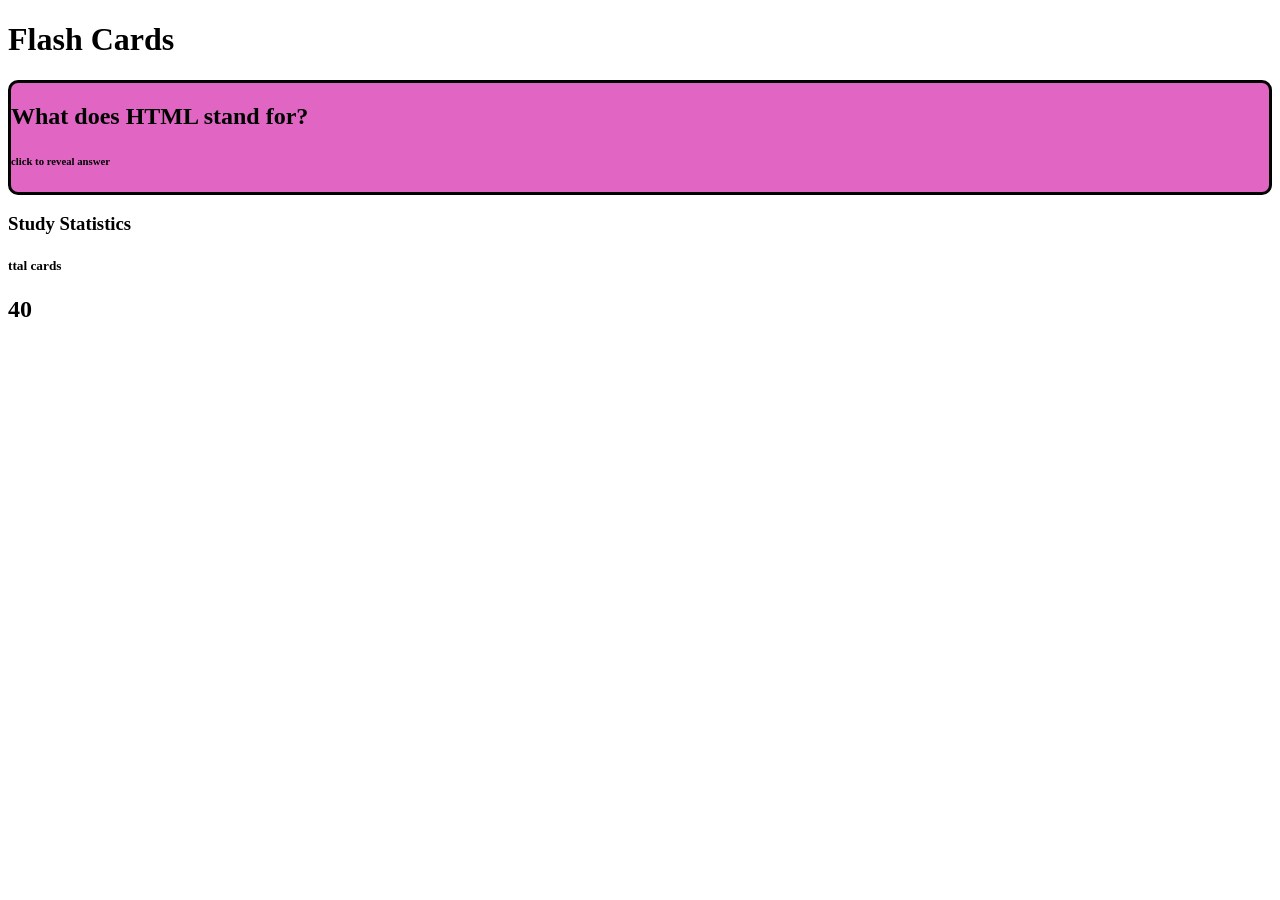
<file: flashcard page/index.html>
<!DOCTYPE html>
<hmtl lang="en">
    <head>
        <meta charset="UTF-8">
        <meta name="viewport" content="width=device-width, initial-scale=1.0">
        <link rel = "stylesheet" href = "style.css">
        <title>flash cards</title>
    </head>
    <body>
        <h1>Flash Cards</h1>
        <div class = "main container">
            <div class = "insidecontainer">
                <h2> What does HTML stand for?</h2>
                <h6>click to reveal answer</h6>
            </div>
        </div>
        <div class = "second container">
            <h3>Study Statistics</h3>
            <h5> ttal cards </h5>
            <h2> 40 </h2>
            <h5
        </div>
    </body>
</file>
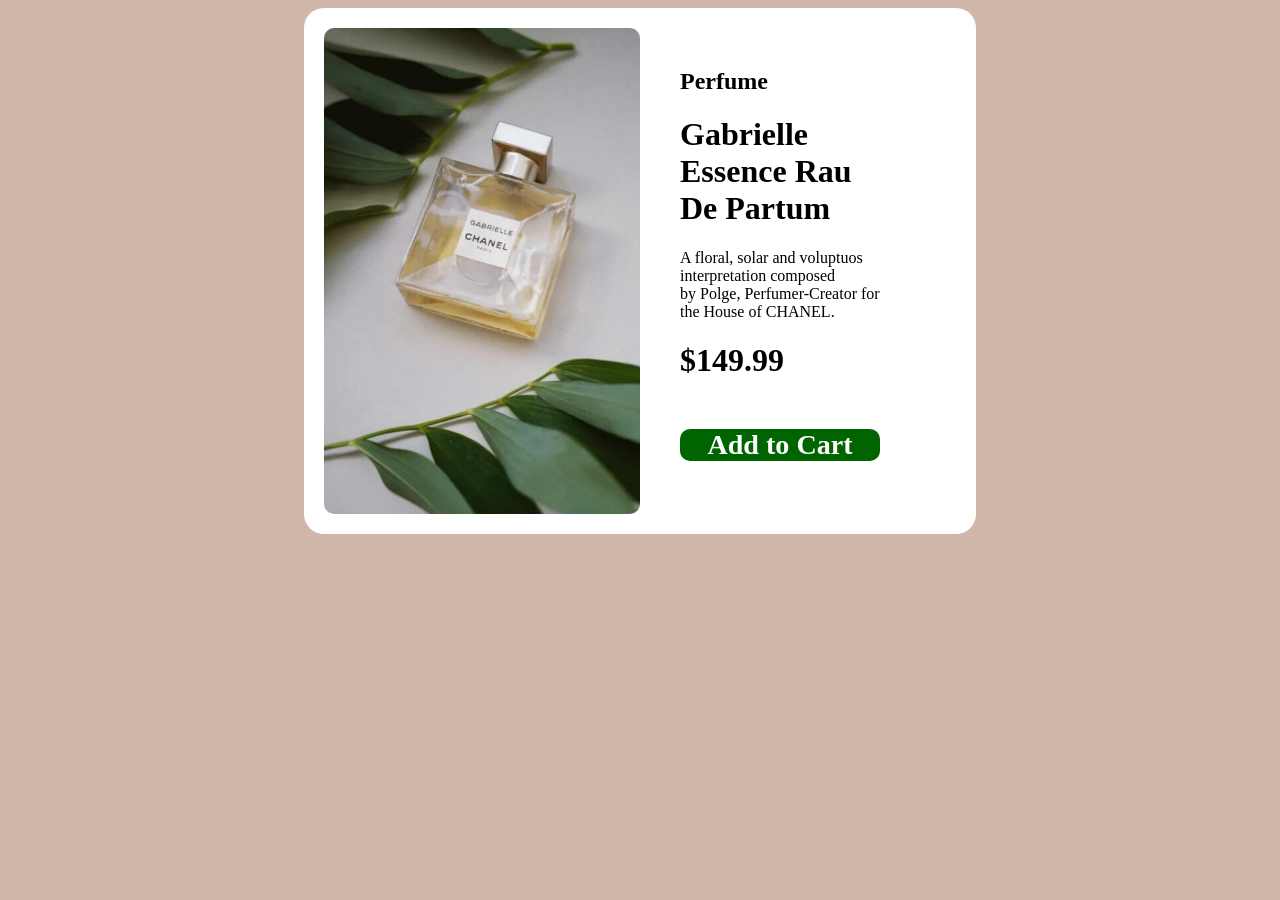
<file: payment page/index.html>
<!DOCTYPE html>
<html lang="en">
<head>
    <meta charset="UTF-8">
    <meta name="viewport" content="width=device-width, initial-scale=1.0">
    <link rel = "stylesheet" href = "style.css">
    <title>payment page</title>
</head>
<body>
  <div class="container1">
    <img src="./preview.jpg" alt="perfume" class = "product-image">
    <div class = "product-details">
     <h2> Perfume</h2>
     <h1><b></b></bl>Gabrielle<br>Essence Rau<br>De Partum</h1>
     <p> A floral, solar and voluptuos interpretation composed<br>by Polge, Perfumer-Creator for<br>the House of CHANEL.</b></p>
     <h1> $149.99 </h1>
     <div class = "price">
        <h3> Add to Cart</h3>
    </div>
  </div>
</body>
</file>
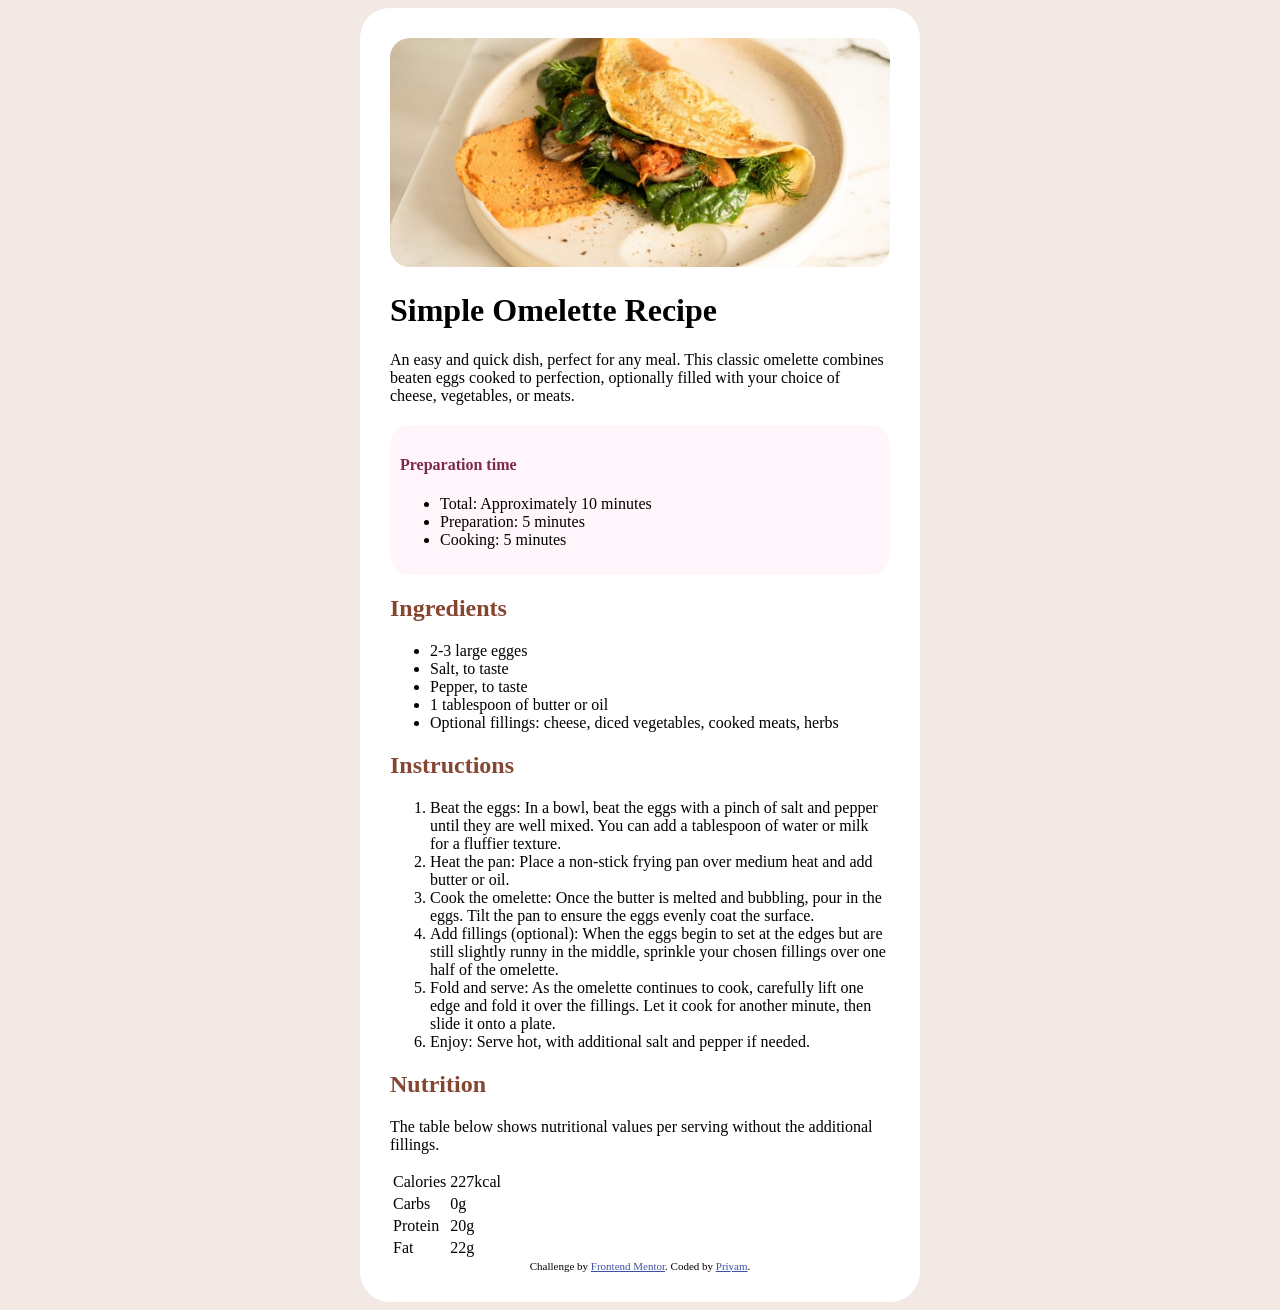
<file: recipe-page-main/simple omelette/index.html>
<!DOCTYPE html>
<html lang="en">
<head>
  <meta charset="UTF-8">
  <meta name="viewport" content="width=device-width, initial-scale=1.0"> <!-- displays site properly based on user's device -->

  <link rel="icon" type="image/png" sizes="32x32" href="./assets/images/favicon-32x32.png">
  <link rel = "stylesheet" href = "style.css">
  <title>Frontend Mentor | Recipe page</title>

  <!-- Feel free to remove these styles or customise in your own stylesheet 👍 -->
  <style>
    .attribution { font-size: 0.6875rem; text-align: center; }
    .attribution a { color: hsl(228, 45%, 44%); }
  </style>
</head>
<body>
<div class="container">
  <img src="./assets/images/image-omelette.jpeg" alt="Omelette">
  <h1><b>Simple Omelette Recipe</b></h1>

  An easy and quick dish, perfect for any meal. This classic omelette combines beaten eggs cooked 
  to perfection, optionally filled with your choice of cheese, vegetables, or meats.
<div class="container2">
  <h4>Preparation time</h4>
  <ul>
    <li>Total: Approximately 10 minutes</li>
    <li>Preparation: 5 minutes</li>
    <li>Cooking: 5 minutes</li>
  </ul>
</div>
  <h2>Ingredients</h2>

  <ul>
    <li>2-3 large egges</li>
    <li> Salt, to taste</li>
    <li> Pepper, to taste</li>
    <li> 1 tablespoon of butter or oil</li>
    <li> Optional fillings: cheese, diced vegetables, cooked meats, herbs</li>
  </ul>
  <h2>Instructions</h2>
  <ol>
    <li>Beat the eggs: In a bowl, beat the eggs with a pinch of salt and pepper until they are well mixed. You can add a tablespoon of water or milk for a fluffier texture.</li>
    <li>Heat the pan: Place a non-stick frying pan over medium heat and add butter or oil.</li>
    <li>Cook the omelette: Once the butter is melted and bubbling, pour in the eggs. Tilt the pan to ensure the eggs evenly coat the surface.</li>
    <li>Add fillings (optional): When the eggs begin to set at the edges but are still slightly runny in the middle, sprinkle your chosen fillings over one half of the omelette.</li>
    <li>Fold and serve: As the omelette continues to cook, carefully lift one edge and fold it over the fillings. Let it cook for another minute, then slide it onto a plate.</li>
    <li>Enjoy: Serve hot, with additional salt and pepper if needed.</li>
  </ol>
  <h2>Nutrition</h2>
  <p>The table below shows nutritional values per serving without the additional fillings.</p>
  <table>
    <tr>
      <td>Calories  </td>
      <td>227kcal</td>
    </tr>
    <tr>
      <td>Carbs </td>
      <td>0g</td>
    </tr>
    <tr>
      <td>Protein </td>
      <td>20g</td>
    </tr>
    <tr>
      <td>Fat </td>
      <td>22g</td>
    </tr>
  </table>
  
  <footer class="attribution">
    Challenge by <a href="https://www.frontendmentor.io?ref=challenge">Frontend Mentor</a>. 
    Coded by <a href="#">Priyam</a>.
  </footer>
</div>
</body>
</html>
</file>
<file: flashcard page/style.css>
.main container {
    display: flex;
    align-items:start;
    background-color: #f5f5f5;
    border: 3px solid black;
    border-radius: 10px;
}

.insidecontainer{
    flex:2;
    background-color: rgb(225, 102, 196);
    border-radius: 10px;
    border: 3px solid black;
    
}

.second container{
    flex: 1;
    display: flex;
    border: 3px solid black;
    border-radius: 10px;
}
</file>
<file: payment page/style.css>
.container1{
    background-color:white;
    width:50%;
    margin: 0 auto;
    padding:20px;
    display:flex;
    flex-direction: row;
    gap: 20px;
    border-radius: 20px;
}

body{
    background-color:#cfb6a9;
}

.product-details{
    margin-right:20px;
    padding :20px;
    align-items: center;
    gap: 10px;


}

.product-image{
    width:50%;
    height:auto;
    border-radius: 10px;
}

.price{
    margin-top:50px;
    padding: center;
    text-align: center;
    font-size: 24px;
    font-weight: bold;
    background-color: darkgreen;
    border-radius: 10px;
    margin-right: 20px;
    color: white;
    width: 200px;
}
</file>
<file: recipe-page-main/simple omelette/style.css>
@import url('https://fonts.google.com/specimen/Young+Serif');
@import url('https://fonts.google.com/specimen/Outfit');



h1{
    color:black;
    font-weight:400;

}

h4{
    color:#7b284f;
}

h2{
    color:#854632;
}

body{
    background-color:#f2e9e4;
    font-family:Outfit;
}

.container{
    background-color:white;
    max-width: 500px;
    margin: 0 auto;
    padding: 30px;
    border-radius: 30px;
}

.container2{
    background-color:#fff5fa;
    max-width: 500px;
    margin: 0 auto;
    padding: 10px;
    border-radius: 20px;
    margin-top: 20px;
}

h1,h4{
    font-family:'young serif', serif;
}

img{
    width: 100%;
    height: auto;
    border-radius: 20px;
}
</file>
